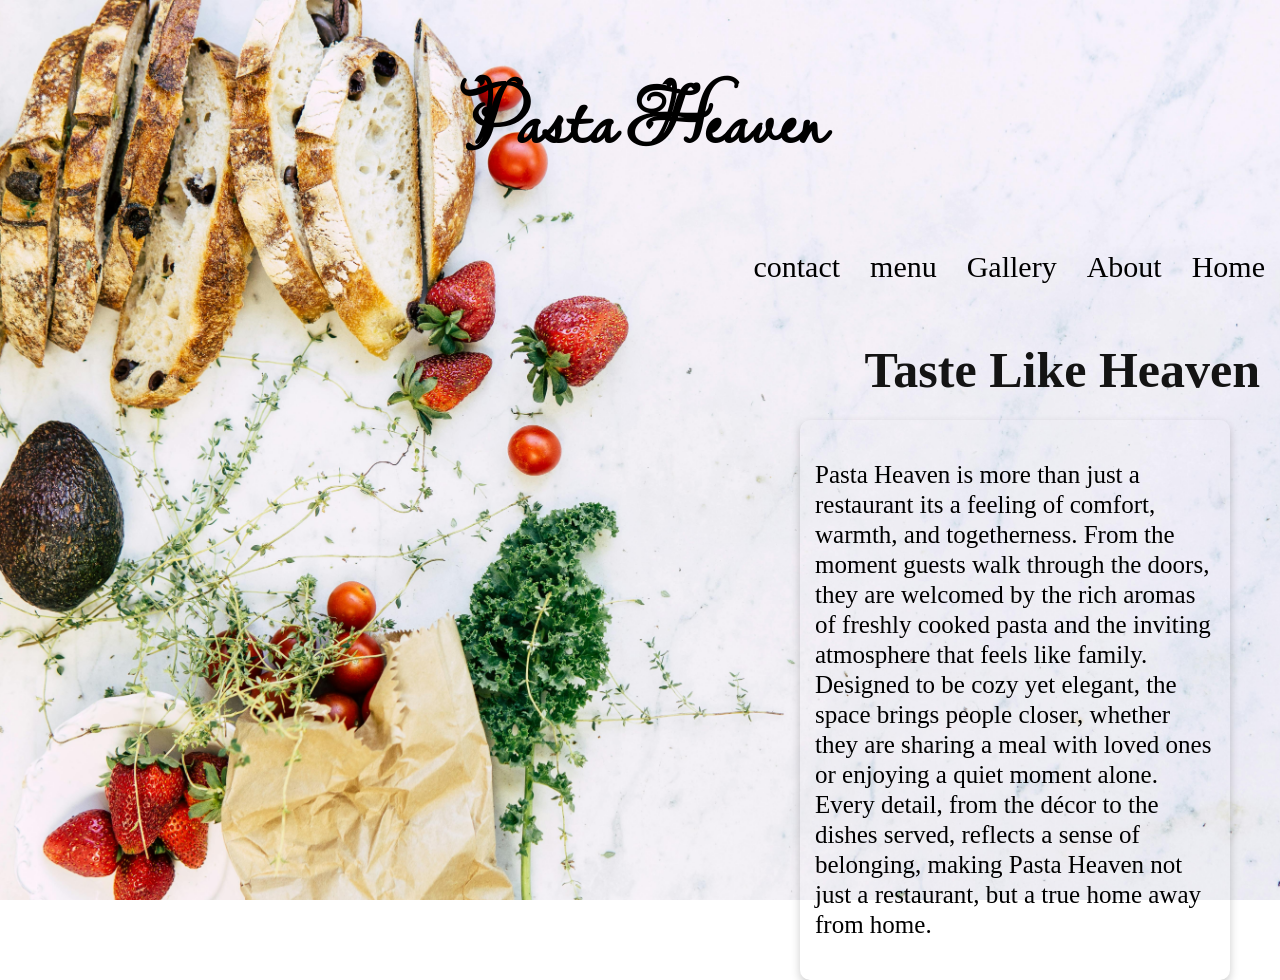
<file: index.html>
<!DOCTYPE html>
<html lang="en">
<head>
    <meta charset="UTF-8">
    <meta name="viewport" content="width=device-width, initial-scale=1.0">
    <title>Website</title>
    <link rel="stylesheet" href="style.css">
    <link href="https://fonts.googleapis.com/css2?family=Lavishly+Yours&display=swap" rel="stylesheet">

</head>
<body>
    <h1>Pasta Heaven</h1>
    <nav class="nav">
        <ul>
                <li><a href="index.html">Home</a></li>
                <li><a href="About.html">About</a></li>
                <li><a href="Gallery.html">Gallery</a></li>
                <li><a href="Menu.html">menu</a></li>
                <li><a href="Contact.html">contact</a></li>
        </ul>
    </nav>
    <main>
        <h2>Taste Like Heaven</h2>
    
    <div class="Home-box">
    <p>Pasta Heaven is more than just a restaurant its a feeling of comfort, warmth, and togetherness. From the moment guests walk through the doors, they are welcomed by the rich aromas of freshly cooked pasta and the inviting atmosphere that feels like family. Designed to be cozy yet elegant, the space brings people closer, whether they are sharing a meal with loved ones or enjoying a quiet moment alone. Every detail, from the décor to the dishes served, reflects a sense of belonging, making Pasta Heaven not just a restaurant, but a true home away from home.</p>
   
</body>
</html>
</file>
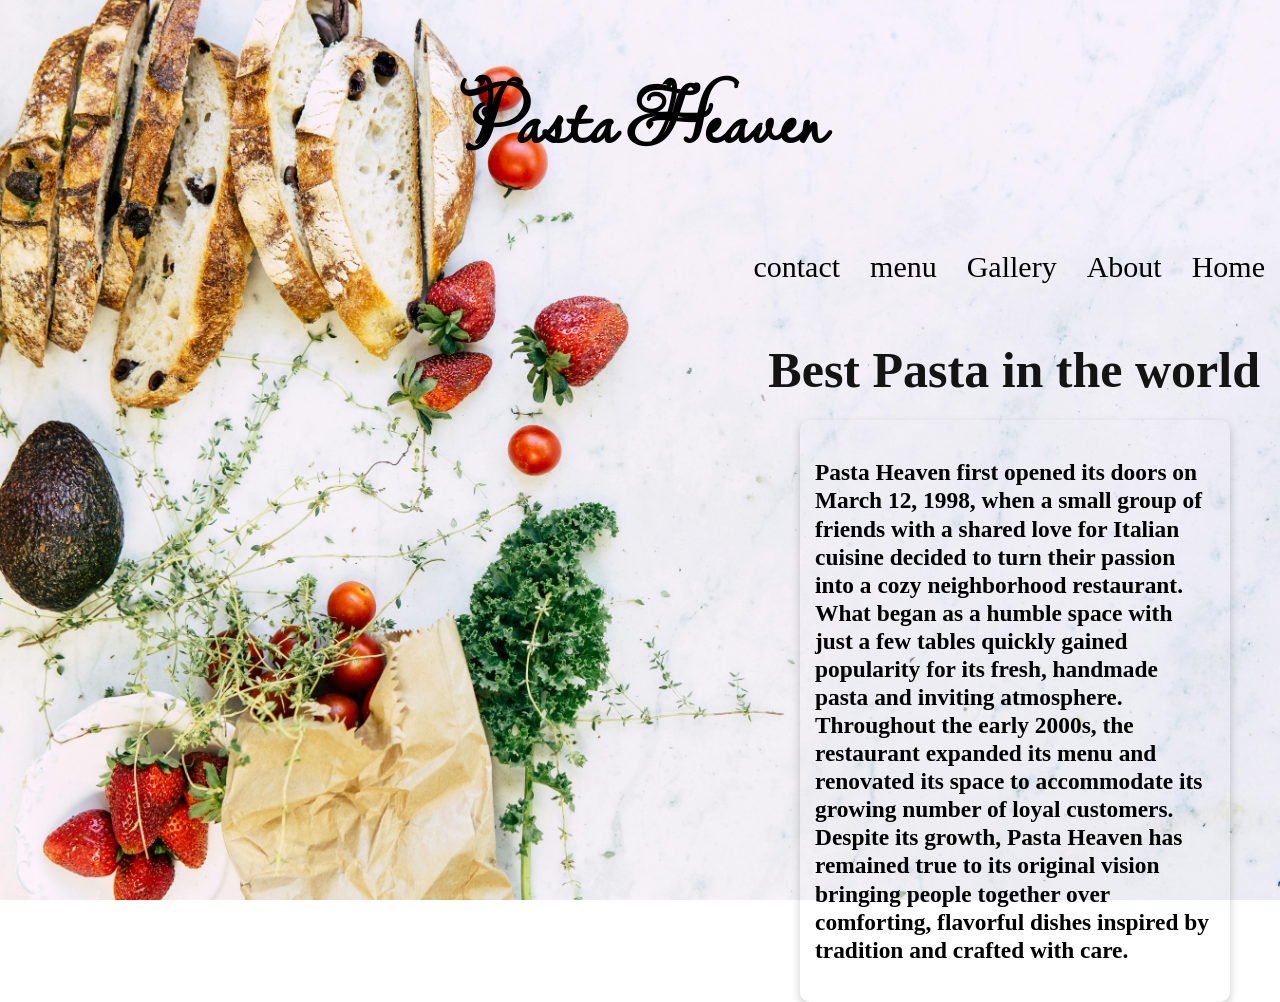
<file: About.html>
<!DOCTYPE html>
<html lang="en">
<head>
    <meta charset="UTF-8">
    <meta name="viewport" content="width=device-width, initial-scale=1.0">
    <title>Website</title>
    <link rel="stylesheet" href="style.css">
    <link href="https://fonts.googleapis.com/css2?family=Lavishly+Yours&display=swap" rel="stylesheet">
</head>
<body>
    <h1>Pasta Heaven</h1>
    <nav class="nav">
        <ul>
                <li><a href="index.html">Home</a></li>
                <li><a href="About.html">About</a></li>
                <li><a href="Gallery.html">Gallery</a></li>
                <li><a href="Menu.html">menu</a></li>
                <li><a href="Contact.html">contact</a></li>
        </ul>
    </nav>
    <main>
        <h2>Best Pasta in the world </h2>
        <div class="content-box">
            <h3>Pasta Heaven first opened its doors on March 12, 1998, when a small group of friends with a shared love for Italian cuisine decided to turn their passion into a cozy neighborhood restaurant. What began as a humble space with just a few tables quickly gained popularity for its fresh, handmade pasta and inviting atmosphere. Throughout the early 2000s, the restaurant expanded its menu and renovated its space to accommodate its growing number of loyal customers. Despite its growth, Pasta Heaven has remained true to its original vision bringing people together over comforting, flavorful dishes inspired by tradition and crafted with care.</h3>
        
        </div>
        
    
    
</body>
</html>
</file>
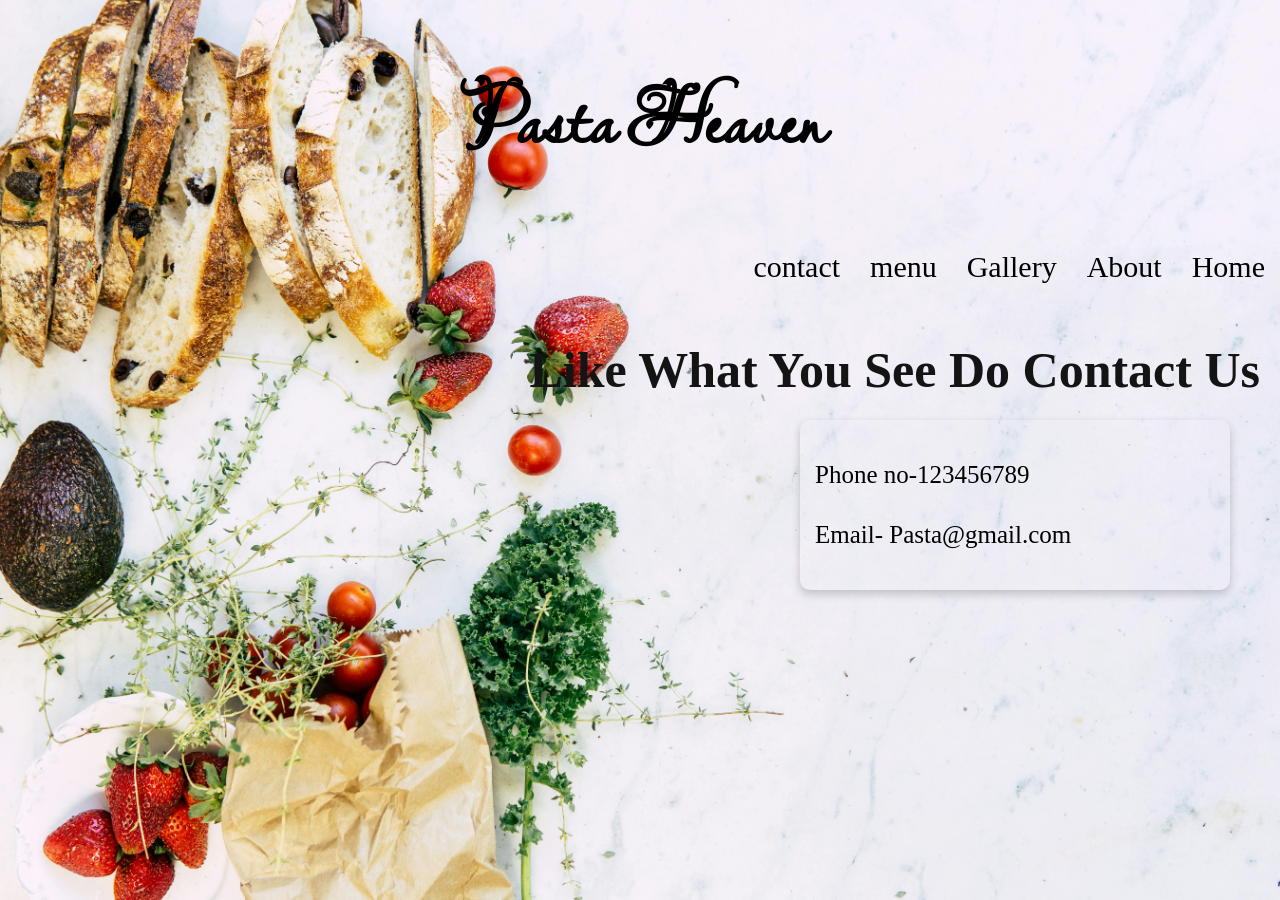
<file: Contact.html>
<!DOCTYPE html>
<html lang="en">
<head>
    <meta charset="UTF-8">
    <meta name="viewport" content="width=device-width, initial-scale=1.0">
    <title>Website</title>
    <link rel="stylesheet" href="style.css">
    <link href="https://fonts.googleapis.com/css2?family=Lavishly+Yours&display=swap" rel="stylesheet">
</head>
<body>
    <h1>Pasta Heaven</h1>
    <nav class="nav">
        <ul>
                <li><a href="index.html">Home</a></li>
                <li><a href="About.html">About</a></li>
                <li><a href="Gallery.html">Gallery</a></li>
                <li><a href="Menu.html">menu</a></li>
                <li><a href="Contact.html">contact</a></li>
        </ul>
    </nav>
    <main>
        <h2>Like What You See Do Contact Us</h2>
    </main>
    <div class="contact-box">
        <P>Phone no-123456789 <br></br>
            Email- Pasta@gmail.com

        </P>


    </div>
    
    
</body>
</html>
</file>
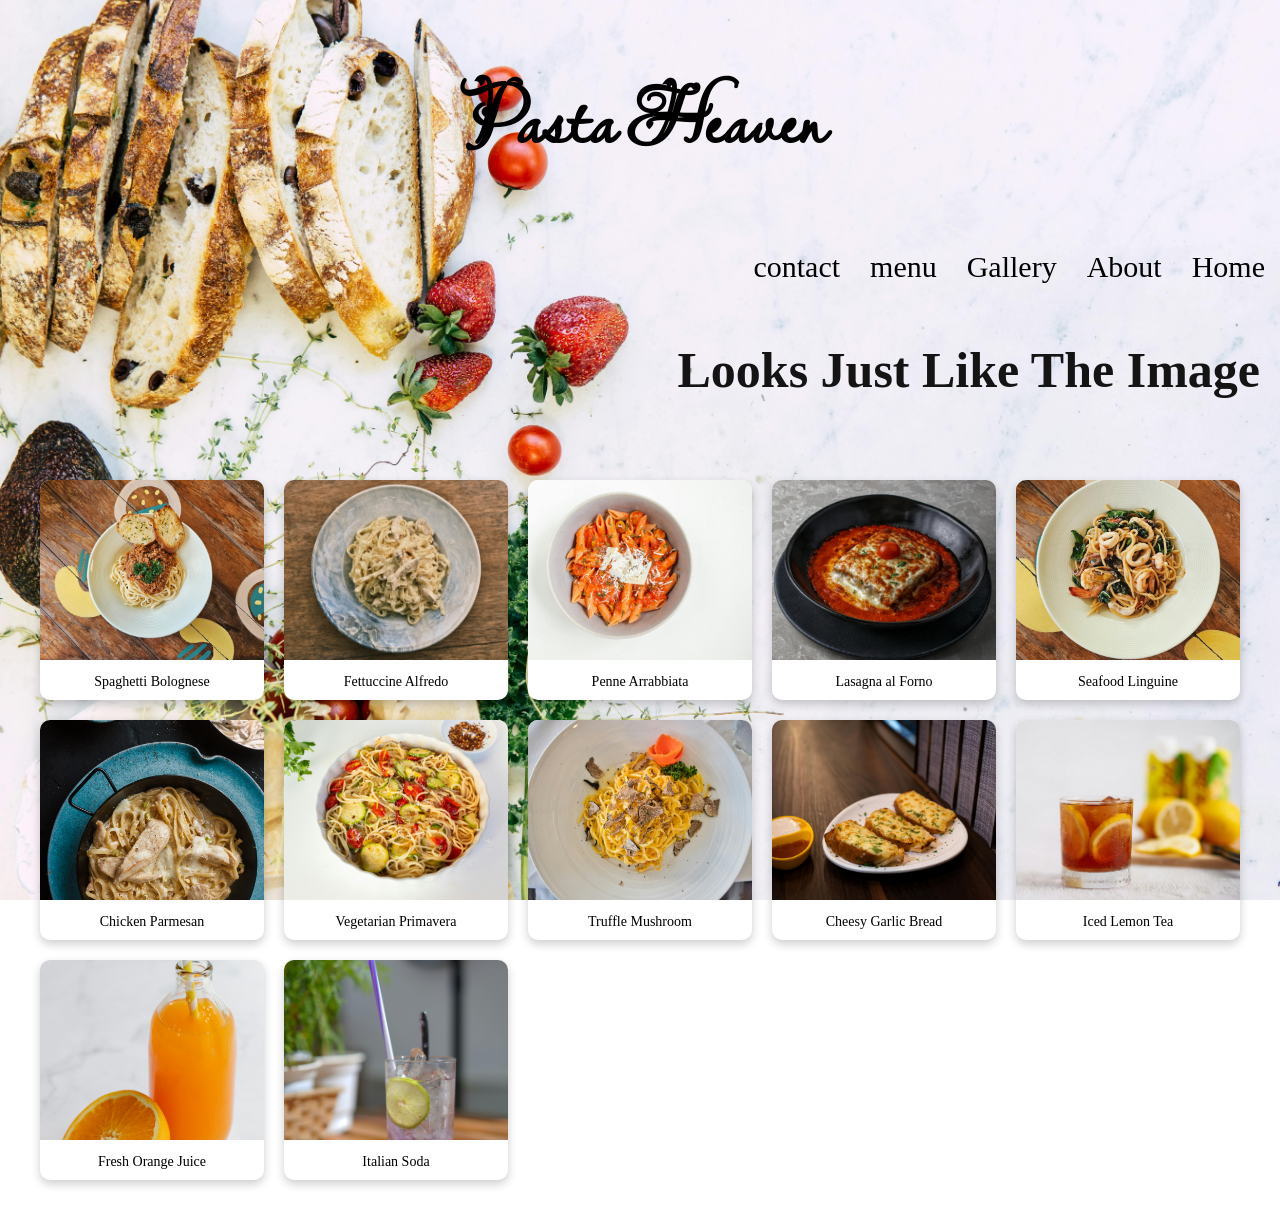
<file: Gallery.html>
<!DOCTYPE html>
<html lang="en">
<head>
    <meta charset="UTF-8">
    <meta name="viewport" content="width=device-width, initial-scale=1.0">
    <title>Website</title>
    <link rel="stylesheet" href="style.css">
    <link href="https://fonts.googleapis.com/css2?family=Lavishly+Yours&display=swap" rel="stylesheet">
</head>
<body>
    <h1>Pasta Heaven</h1>
    <nav class="nav">
        <ul>
            <li><a href="index.html">Home</a></li>
            <li><a href="About.html">About</a></li>
            <li><a href="Gallery.html">Gallery</a></li>
            <li><a href="Menu.html">menu</a></li>
            <li><a href="Contact.html">contact</a></li>
        </ul>
    </nav>
    <main>
        <h2>Looks Just Like The Image</h2>
    </main>
    <div class="gallery-container">

  <div class="gallery" onclick="openImage(this)">
    <img src="images/Bolognese.jpg">
    <div class="description">Spaghetti Bolognese</div>
  </div>

  <div class="gallery" onclick="openImage(this)">
    <img src="images/Alfredo.jpg">
    <div class="description">Fettuccine Alfredo</div>
  </div>

  <div class="gallery" onclick="openImage(this)">
    <img src="images/Penne Arrabbiata.jpg">
    <div class="description">Penne Arrabbiata</div>
  </div>

  <div class="gallery" onclick="openImage(this)">
    <img src="images/Lasagna al Forno.jpg">
    <div class="description">Lasagna al Forno</div>
  </div>

  <div class="gallery" onclick="openImage(this)">
    <img src="images/Seafood Linguine.jpg">
    <div class="description">Seafood Linguine</div>
  </div>

  <div class="gallery" onclick="openImage(this)">
    <img src="images/Chicken Parmesan Pasta.jpg">
    <div class="description">Chicken Parmesan</div>
  </div>

  <div class="gallery" onclick="openImage(this)">
    <img src="images/Vegetarian Primavera.jpg">
    <div class="description">Vegetarian Primavera</div>
  </div>

  <div class="gallery" onclick="openImage(this)">
    <img src="images/Truffle Mushroom Pasta.jpg">
    <div class="description">Truffle Mushroom</div>
  </div>

  <div class="gallery" onclick="openImage(this)">
    <img src="images/Cheesy Garlic Bread.jpg">
    <div class="description">Cheesy Garlic Bread</div>
  </div>

  <div class="gallery" onclick="openImage(this)">
    <img src="images/Iced Lemon Tea.jpg">
    <div class="description">Iced Lemon Tea</div>
  </div>

  <div class="gallery" onclick="openImage(this)">
    <img src="images/Fresh Orange Juice.jpg">
    <div class="description">Fresh Orange Juice</div>
  </div>

  <div class="gallery" onclick="openImage(this)">
    <img src="images/Italian Soda.jpg">
    <div class="description">Italian Soda</div>
  </div>

</div>

<!-- Popup -->
<div id="popup" class="popup" onclick="closeImage()">
  <span class="close-btn">&times;</span>
  <img id="popupImg">
</div>

<script src="script.js"></script>

</body>
</html>
</file>
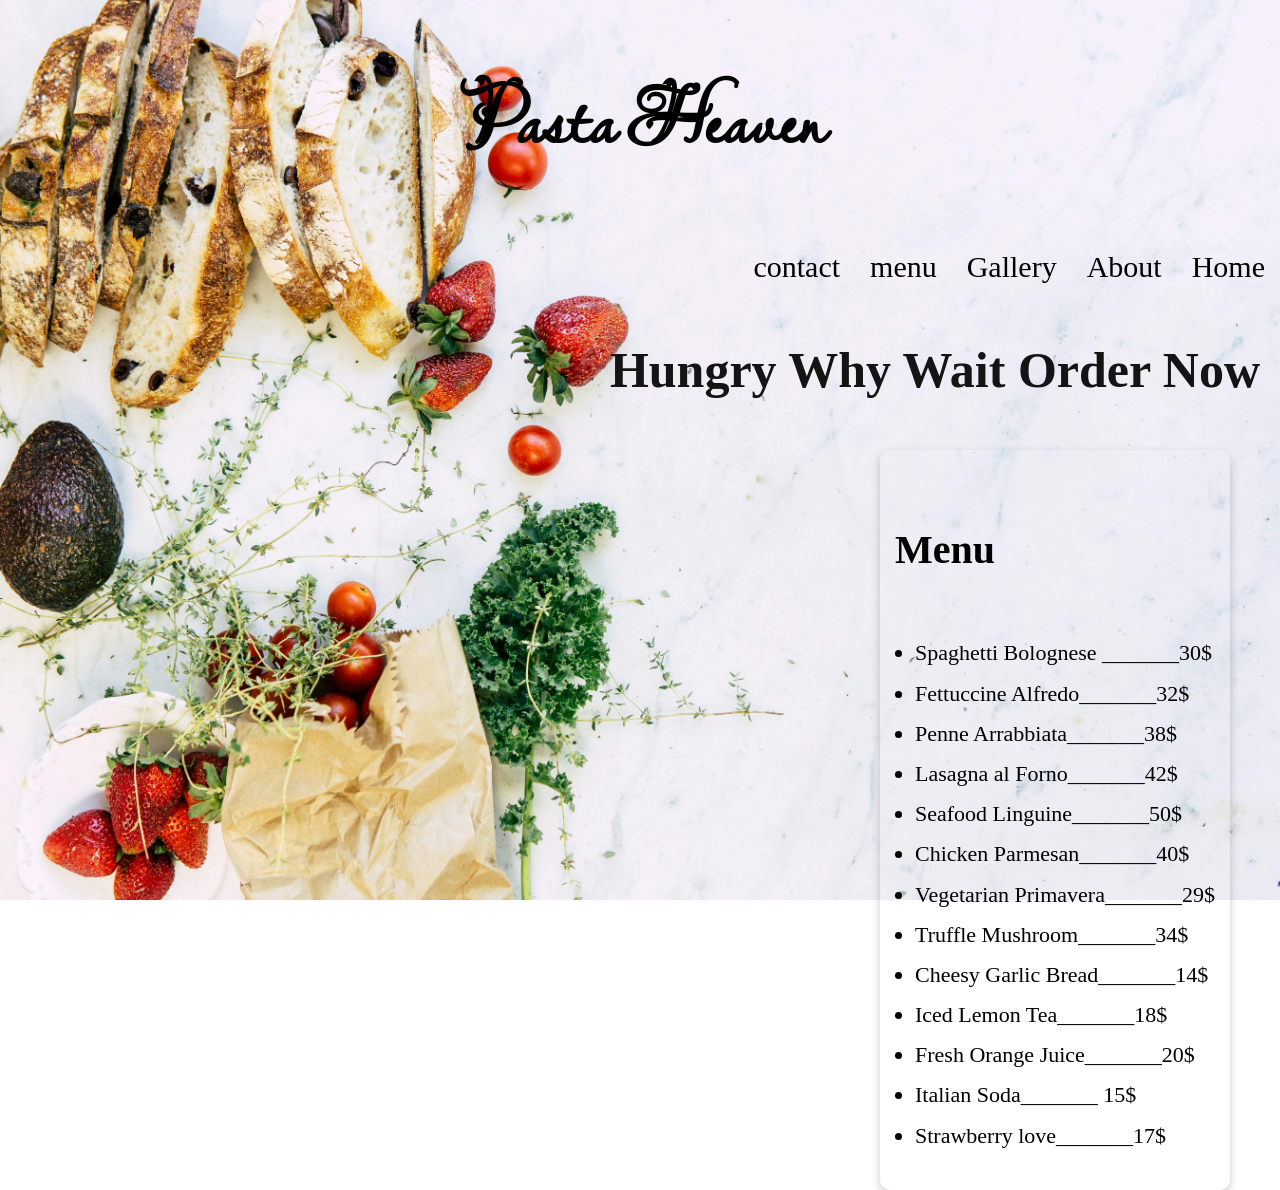
<file: Menu.html>
<!DOCTYPE html>
<html lang="en">
<head>
    <meta charset="UTF-8">
    <meta name="viewport" content="width=device-width, initial-scale=1.0">
    <title>Website</title>
    <link rel="stylesheet" href="style.css">
    <link href="https://fonts.googleapis.com/css2?family=Lavishly+Yours&display=swap" rel="stylesheet">
</head>
<body>

    <h1>Pasta Heaven</h1>
    <nav class="nav">
        <ul>
                <li><a href="index.html">Home</a></li>
                <li><a href="About.html">About</a></li>
                <li><a href="Gallery.html">Gallery</a></li>
                <li><a href="Menu.html">menu</a></li>
                <li><a href="Contact.html">contact</a></li>
        </ul>
    </nav>
    <main>
        <h2>Hungry Why Wait Order Now </h2>
    </main>
    <div class="menu-box">
  <h4>Menu</h4>
  <ul>
    <li>Spaghetti Bolognese _______30$</li>
    <li>Fettuccine Alfredo_______32$</li>
    <li>Penne Arrabbiata_______38$</li>
    <li>Lasagna al Forno_______42$</li>
    <li>Seafood Linguine_______50$</li>
    <li>Chicken Parmesan_______40$</li>
    <li>Vegetarian Primavera_______29$</li>
    <li>Truffle Mushroom_______34$</li>
    <li>Cheesy Garlic Bread_______14$</li>
    <li>Iced Lemon Tea_______18$</li>
    <li>Fresh Orange Juice_______20$</li>
    <li>Italian Soda_______ 15$</li>
    <li>Strawberry love_______17$</li>
  </ul>
  
</div>


</body>
</html>
</file>
<file: style.css>
body{
    margin: 0px;
    background-image: url(images/Back.jpg);
    background-repeat: no-repeat;
    background-position: center;
    background-attachment: fixed;
    background-size: cover;
}
main{
    margin-left: 20px;
    margin-right: 20px;
}
h1{
    font-size: 80px;
    text-align: center;
    font-family: "Lavishly Yours";
}
.nav ul{
    color: black;
    list-style: none;
    padding: 0px;
    margin: 0px;
    overflow: hidden;
    font-size: 30px;
}
.nav a{
    color: rgb(0, 0, 0);
    text-decoration: none;
    padding: 15px;
    display: block;
    text-align: center;
}
.nav a:hover{
    background-color: rgb(255, 255, 255);

}
.nav li{
    float: right;
}
h2{
    color: rgb(20, 20, 20);
    font-size: 50px;
    text-align:right;
}


.content-box {
 width: 400px;
  padding: 15px;
  border-radius: 10px;
  font-size: 20px;
  line-height: 1.2;
  box-shadow: 0 4px 10px rgba(0,0,0,0.2);

  position: absolute;
  top: 420px;   
  right: 50px;
}
h4{
    text-align: left;
    font-size: 40px;
}

 
 

.Home-box {
  width: 400px;
  padding: 15px;
  border-radius: 10px;
  font-size: 25px;
  line-height: 1.2;
  box-shadow: 0 4px 10px rgba(0,0,0,0.2);

  position: absolute;
  top: 420px;   
  right: 50px;
}
  .menu-box {
  width: 320px;
  padding: 15px;
  border-radius: 10px;
  font-size: 22px;
  line-height: 1.6;
  box-shadow: 0 4px 10px rgba(0,0,0,0.2);

  position: absolute;
  top: 450px;  
  right: 50px;
  
}

.menu-box ul {
  padding-left: 20px;
  
}

.menu-box li {
  margin-bottom: 5px;
  
}
.contact-box {
  width: 400px;
  padding: 15px;
  border-radius: 10px;
  font-size: 25px;
  line-height: 1.2;
  box-shadow: 0 4px 10px rgba(0,0,0,0.2);

  position: absolute;
  top: 420px;   
  right: 50px;
}
.gallery-container {
  display: grid;
  grid-template-columns: repeat(auto-fit, minmax(220px, 1fr));
  gap: 20px;
  padding: 40px;
}

.gallery {
  background: white;
  border-radius: 10px;
  overflow: hidden;
  text-align: center;
  box-shadow: 0 4px 10px rgba(0,0,0,0.2);
  cursor: pointer;
  transition: 0.3s;
}

.gallery:hover {
  transform: scale(1.05);
}

.gallery img {
  width: 100%;
  height: 180px;
  object-fit: cover;
}

.description {
  padding: 10px;
  font-size: 14px;
}

.popup {
  display: none;
  position: fixed;
  top: 0;
  left: 0;
  width: 100%;
  height: 100%;
  background: rgba(0,0,0,0.9);
  justify-content: center;
  align-items: center;
}

.popup img {
  max-width: 90%;
  max-height: 90%;
}
.close-btn {
  position: absolute;
  top: 20px;
  right: 30px;
  font-size: 35px;
  color: white;
  cursor: pointer;
</file>
